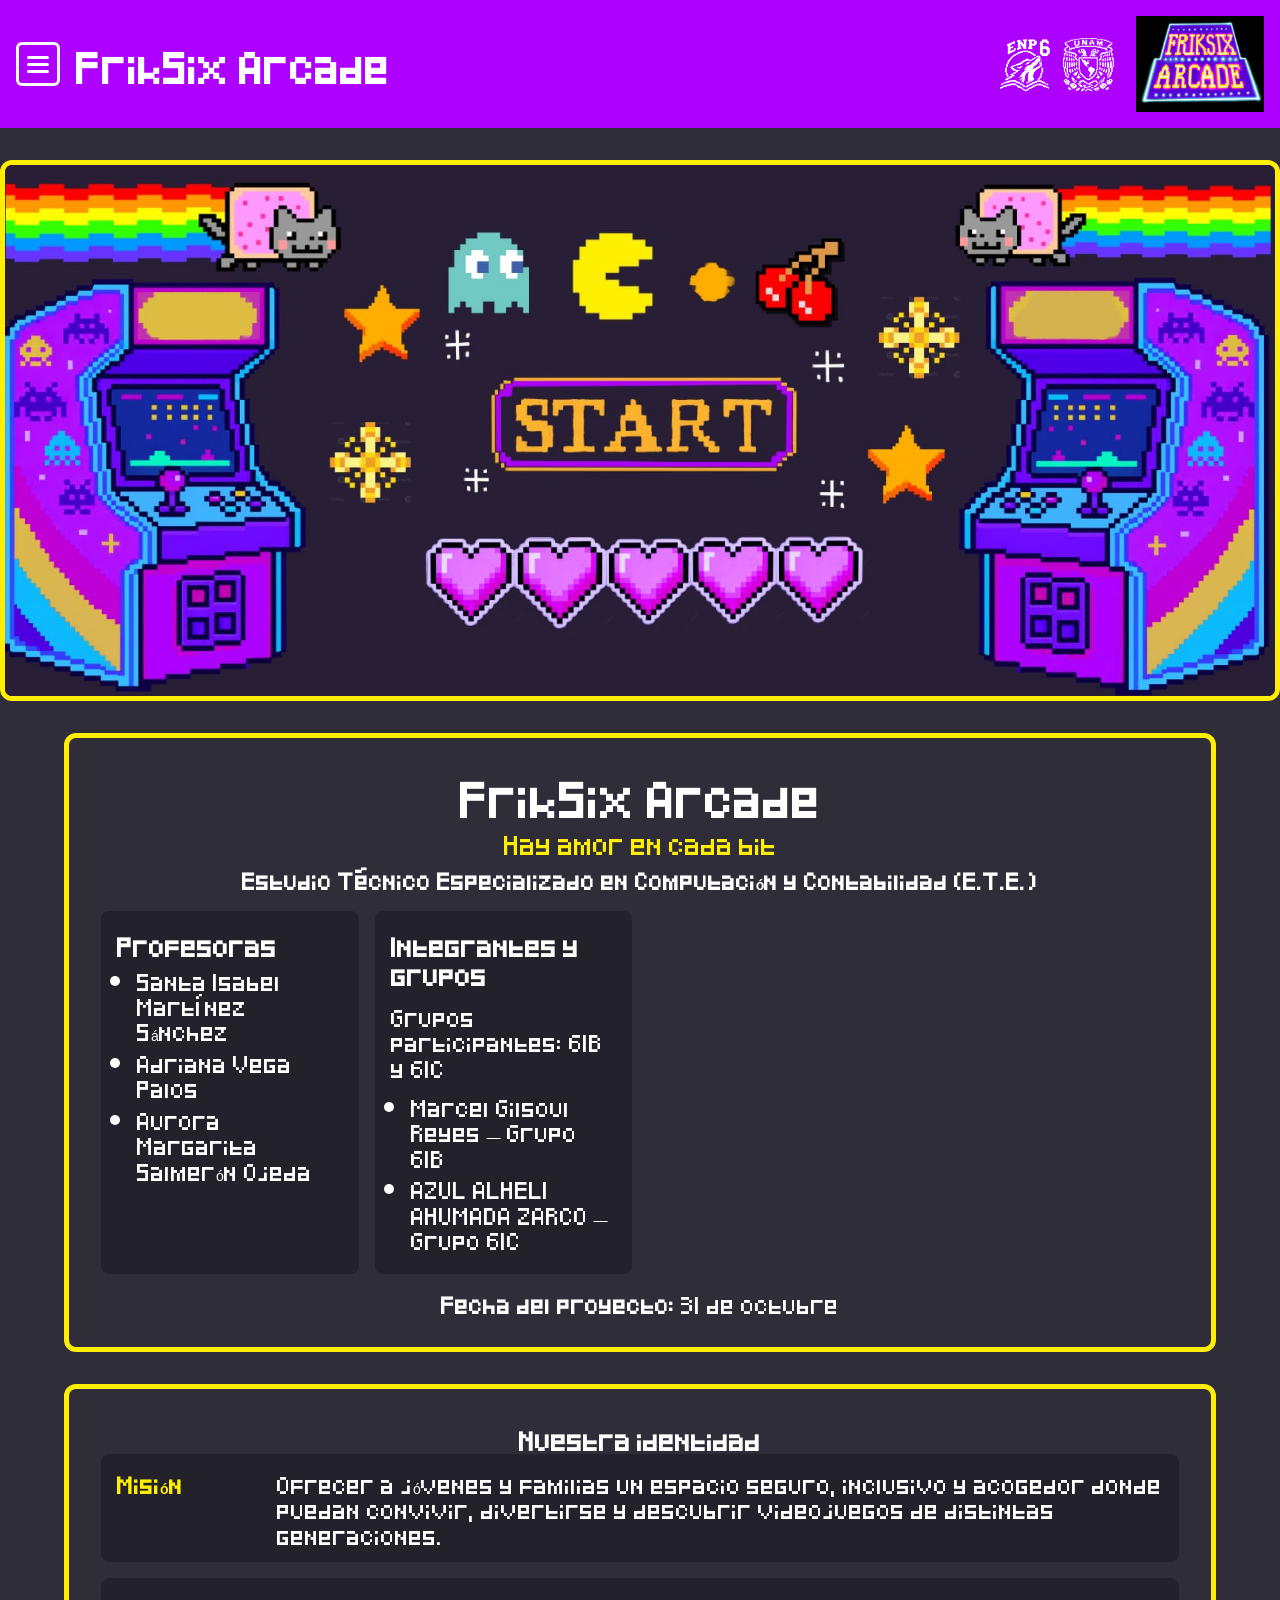
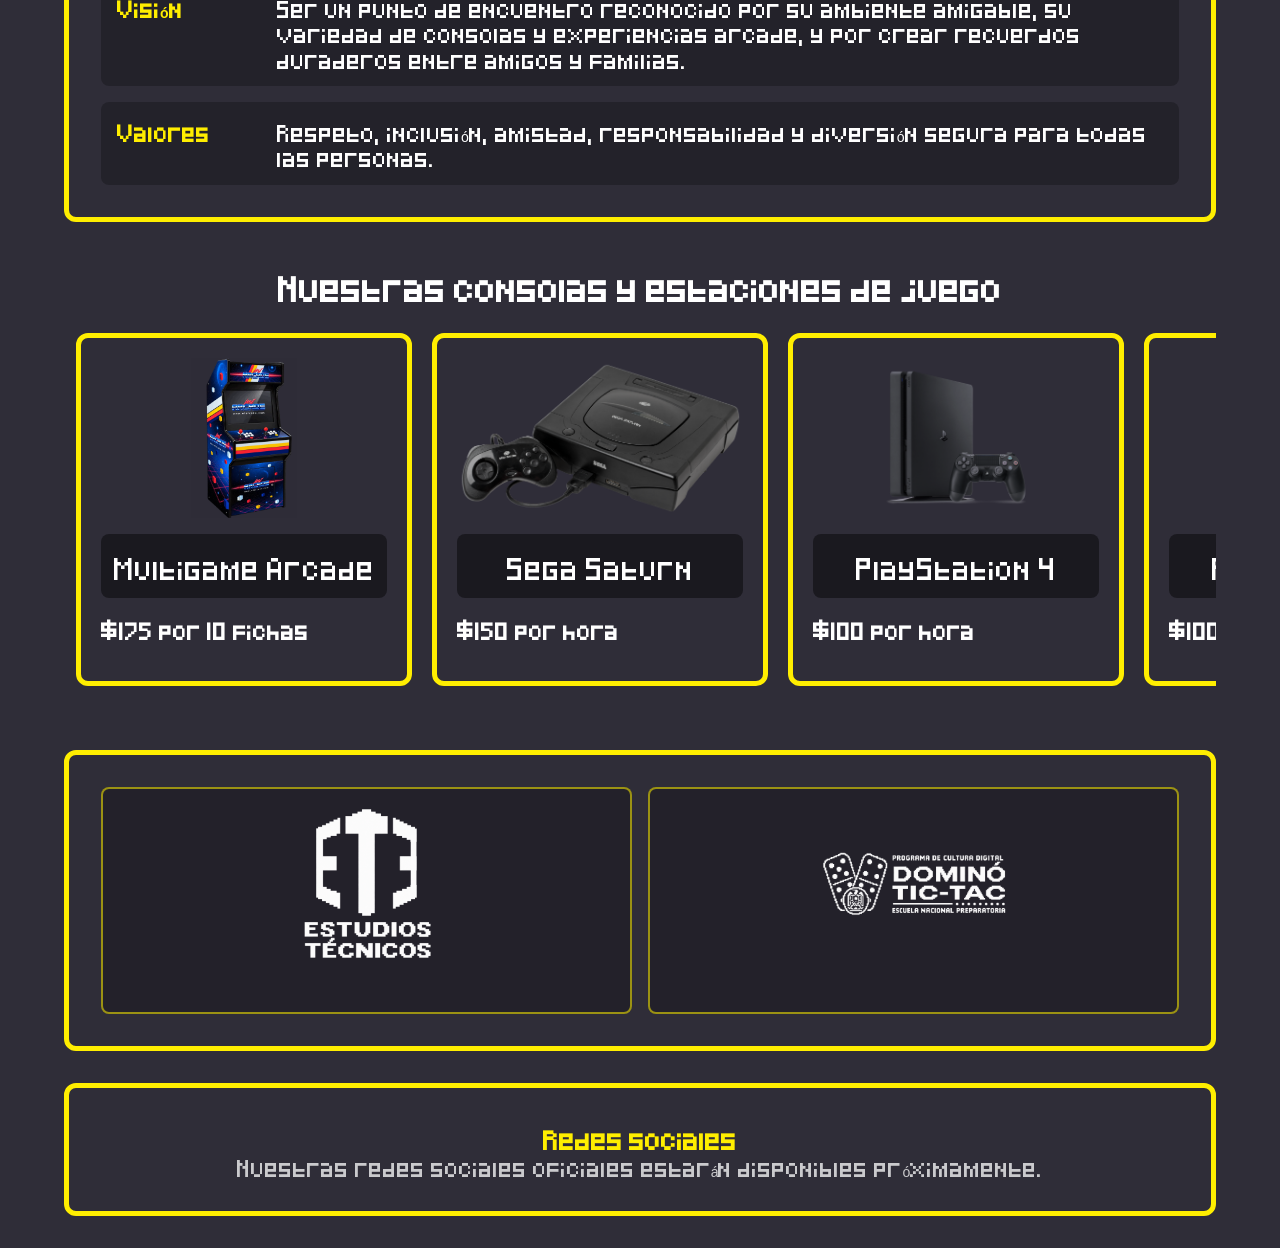
<file: index.html>
<!DOCTYPE html>
<html lang="es">

<head>
  <!-- Configuración del documento y hoja de estilos compartida. -->
  <meta charset="UTF-8">
  <meta name="viewport" content="width=device-width, initial-scale=1.0">
  <title>FrikSix Arcade | Proyecto escolar</title>
  <link rel="stylesheet" href="style.css">
</head>

<body>
  <!-- Barra de navegación y logotipos del proyecto. -->
  <header class="bar">
    <!-- El botón controla el menú desplegable y anuncia su estado. -->
    <button class="menu-toggle" type="button" aria-label="Abrir menú" aria-expanded="false" aria-controls="main-menu">
      <span class="menu-icon" aria-hidden="true"></span>
    </button>
    <a class="brand" href="index.html">FrikSix Arcade</a>
    <!-- Enlaces principales; Menu.js controla cuándo se muestran. -->
    <nav class="menu-panel" id="main-menu" aria-label="Menú principal" hidden>
      <a href="index.html">Inicio</a>
      <a href="catalogo.html">Catálogo</a>
      <a href="logIn.html">Iniciar sesión</a>
      <a href="Contabilidad.html">Contabilidad</a>
    </nav>
    <!-- Logotipos institucional y del arcade. -->
    <div class="image-frame">
      <img src="assets/logos/ENP_UNAM.png" alt="Escudos de la UNAM y la ENP">
    </div>
    <div class="image-frame">
      <img src="assets/logos/Friksix Arcade.jpeg" alt="Logotipo de FrikSix Arcade">
    </div>
  </header>
  <main>
    <!-- Banner principal e información del proyecto escolar. -->
    <div class="baner">
      <img src="assets/logos/Baner.jpeg" alt="Banner de FrikSix Arcade">
    </div>
    <section class="contenedor ficha-proyecto" aria-labelledby="nombre-proyecto">
      <h1 id="nombre-proyecto">FrikSix Arcade</h1>
      <p class="eslogan">Hay amor en cada bit</p>
      <p class="especialidad">Estudio Técnico Especializado en Computación y Contabilidad (E.T.E.)</p>

      <div class="datos-proyecto">
        <section aria-labelledby="teachers-title">
          <h2 id="teachers-title">Profesoras</h2>
          <ul>
            <li>Santa Isabel Martínez Sánchez</li>
            <li>Adriana Vega Palos</li>
            <li>Aurora Margarita Salmerón Ojeda</li>
          </ul>
        </section>
        <section aria-labelledby="team-title">
          <h2 id="team-title">Integrantes y grupos</h2>
          <p>Grupos participantes: 61B y 61C</p>
          <ul>
            <li>Marcel Gilsoul Reyes — Grupo 61B</li>
            <li>AZUL ALHELI AHUMADA ZARCO — Grupo 61C</li>
          </ul>
        </section>
        <p class="fecha-proyecto"><strong>Fecha del proyecto:</strong> 31 de octubre</p>
      </div>
    </section>



    <!-- Misión, visión y valores desarrollados para el negocio. -->
    <section class="contenedor identidad-empresarial" aria-labelledby="identity-title">
      <h2 id="identity-title">Nuestra identidad</h2>
      <dl>
        <div>
          <dt>Misión</dt>
          <dd>Ofrecer a jóvenes y familias un espacio seguro, inclusivo y acogedor donde puedan convivir, divertirse y
            descubrir videojuegos de distintas generaciones.</dd>
        </div>
        <div>
          <dt>Visión</dt>
          <dd>Ser un punto de encuentro reconocido por su ambiente amigable, su variedad de consolas y experiencias
            arcade, y por crear recuerdos duraderos entre amigos y familias.</dd>
        </div>
        <div>
          <dt>Valores</dt>
          <dd>Respeto, inclusión, amistad, responsabilidad y diversión segura para todas las personas.</dd>
        </div>
      </dl>
    </section>

    <!-- Carrusel horizontal de consolas y estaciones de juego disponibles. -->
    <h2 class="console-title">Nuestras consolas y estaciones de juego</h2>
    <section class="carrusel" aria-label="Consolas y estaciones de juego" tabindex="0">
      <!-- Cada tarjeta muestra una consola, su nombre y su precio. -->
      <a class="console-link" href="catalogo.html#multigame-title" aria-label="Ver juegos de Multigame Arcade">
        <figure class="console-card">
          <img src="assets/consolas/MaquinitaMultijuegos.jpg" alt="Máquina arcade multijuegos">
          <figcaption>Multigame Arcade</figcaption>
          <h4>$175 por 10 fichas</h4>
        </figure>
      </a>
      <a class="console-link" href="catalogo.html#sega-title" aria-label="Ver juegos de Sega">
        <figure class="console-card">
          <img src="assets/consolas/Sega.png" alt="Consola Sega">
          <figcaption>Sega Saturn</figcaption>
          <h4>$150 por hora</h4>
        </figure>
      </a>
      <a class="console-link" href="catalogo.html#ps4-title" aria-label="Ver juegos de PlayStation 4">
        <figure class="console-card">
          <img src="assets/consolas/PlayStation4.jpg" alt="Consola PlayStation 4">
          <figcaption>PlayStation 4</figcaption>
          <h4>$100 por hora</h4>
        </figure>
      </a>
      <a class="console-link" href="catalogo.html#ps3-title" aria-label="Ver juegos de PlayStation 3">
        <figure class="console-card">
          <img src="assets/consolas/PlayStation_3.webp" alt="Consola PlayStation 3">
          <figcaption>PlayStation 3</figcaption>
          <h4>$100 por hora</h4>
        </figure>
      </a>
      <a class="console-link" href="catalogo.html#switch2-title" aria-label="Ver juegos de Nintendo Switch 2">
        <figure class="console-card">
          <img src="assets/consolas/NintendoSwitch2.jpg" alt="Consola Nintendo Switch 2">
          <figcaption>Nintendo Switch 2</figcaption>
          <h4>$100 por hora</h4>
        </figure>

      </a>
      <a class="console-link" href="catalogo.html#nes-title" aria-label="Ver juegos de Nintendo Entertainment System">
        <figure class="console-card">
          <img src="assets/consolas/NintentoNES.png" alt="Consola Nintendo Entertainment System">

          <figcaption>Nintendo NES</figcaption>
          <h4>$150 por hora</h4>
        </figure>

      </a>
      <a class="console-link" href="catalogo.html#snes-title" aria-label="Ver juegos de Super Nintendo">
        <figure class="console-card">
          <img src="assets/consolas/SuperNES.png" alt="Consola Super Nintendo Entertainment System">
          <figcaption>Super Nintendo NES</figcaption>
          <h4>$150 por hora</h4>
        </figure>
      </a>
      <a class="console-link" href="catalogo.html#xbox360-title" aria-label="Ver juegos de Xbox 360">
        <figure class="console-card">
          <img src="assets/consolas/Xbox360.jpg" alt="Consola Xbox 360">
          <figcaption>Xbox 360</figcaption>
          <h4>$100 por hora</h4>
        </figure>
      </a>
      <a class="console-link" href="catalogo.html#wiiu-title" aria-label="Ver juegos de Wii U">
        <figure class="console-card">
          <img src="assets/consolas/WiiU.jpg" alt="Consola Wii U">
          <figcaption>Wii U</figcaption>
          <h4>$150 por hora</h4>
        </figure>
      </a>
    </section>
    <!-- Logotipos disponibles y espacios para los emblemas que faltan. -->
    <section class="contenedor identidad-institucional" aria-labelledby="logos-title">
      <div class="escudos-grid">
        <div class="escudo-pendiente" role="img" aria-label="Pendiente: escudo del Estudio Técnico">
          <img src="assets/logos/ETElogo.png"
            alt="Escudo del Estudio Técnico Especializado en Computación y Contabilidad"><br>
        </div>
        <div class="escudo-pendiente" role="img" aria-label="Pendiente: escudo de Domino TIC TAC">
          <img src="assets/logos/TicTac.png" alt="Escudo de Domino TIC TAC"><br>
        </div>
      </div>
    </section>
  </main>
  <footer class="contenedor redes-sociales" aria-labelledby="redes-title">
    <h2 id="redes-title">Redes sociales</h2>
    <p>Nuestras redes sociales oficiales estarán disponibles próximamente.</p>
  </footer>
  <!-- Scripts del menú de navegación y los sonidos de botones. -->
  <script src="scripts/Menu.js" defer></script>
</body>

</html>
</file>
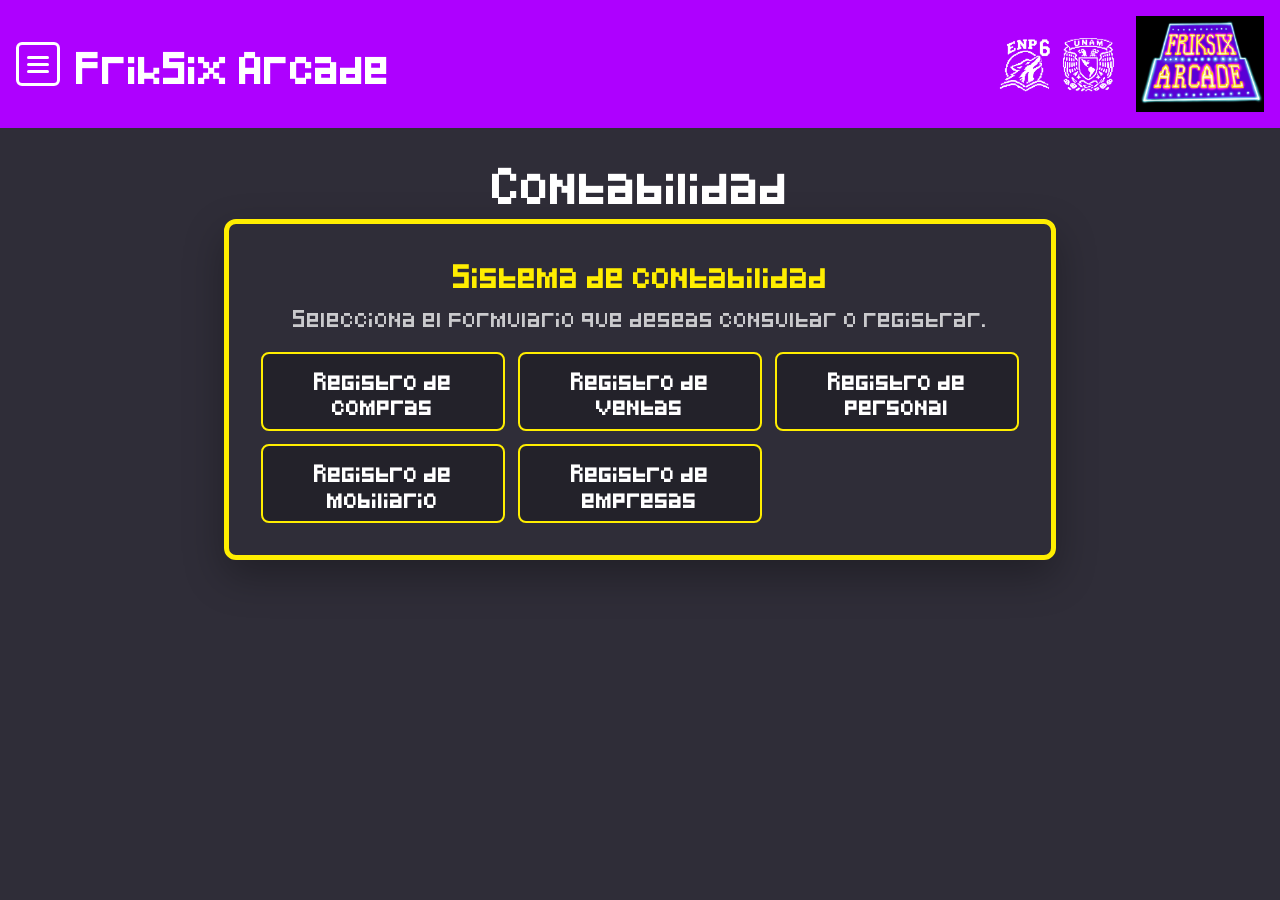
<file: Contabilidad.html>
<!DOCTYPE html>
<html lang="es">

<head>
  <!-- Configuración del documento y hoja de estilos compartida. -->
  <meta charset="UTF-8">
  <meta name="viewport" content="width=device-width, initial-scale=1.0">
  <title>FrikSix Arcade | Proyecto escolar</title>
  <link rel="stylesheet" href="style.css">
  <link rel="stylesheet" href="css/contabilidad.css">
</head>

<body>
  <!-- Barra de navegación y logotipos del proyecto. -->
  <header class="bar">
    <!-- El botón controla el menú desplegable y anuncia su estado. -->
    <button class="menu-toggle" type="button" aria-label="Abrir menú" aria-expanded="false" aria-controls="main-menu">
      <span class="menu-icon" aria-hidden="true"></span>
    </button>
    <a class="brand" href="index.html">FrikSix Arcade</a>
    <!-- Enlaces principales; Menu.js controla cuándo se muestran. -->
    <nav class="menu-panel" id="main-menu" aria-label="Menú principal" hidden>
      <a href="index.html">Inicio</a>
      <a href="catalogo.html">Catálogo</a>
      <a href="logIn.html">Iniciar sesión</a>
      <a href="Contabilidad.html">Contabilidad</a>
    </nav>
    <!-- Logotipos institucional y del arcade. -->
    <div class="image-frame">
      <img src="assets/logos/ENP_UNAM.png" alt="Escudos de la UNAM y la ENP">
    </div>
    <div class="image-frame">
      <img src="assets/logos/Friksix Arcade.jpeg" alt="Logotipo de FrikSix Arcade">
    </div>
  </header>
  <main class="accounting-page">
    <h1>Contabilidad</h1>
    <section class="contenedor accounting-card" aria-labelledby="accounting-title">
      <h2 id="accounting-title">Sistema de contabilidad</h2>
      <p>Selecciona el formulario que deseas consultar o registrar.</p>
      <nav class="accounting-actions" aria-label="Formularios de contabilidad">
        <a class="accounting-action" href="FormularioCompras.html">Registro de compras</a>
        <a class="accounting-action" href="FormularioVentas.html">Registro de ventas</a>
        <a class="accounting-action" href="FormularioPersonal.html">Registro de personal</a>
        <a class="accounting-action" href="FormularioMobiliario.html">Registro de mobiliario</a>
        <a class="accounting-action" href="FormularioEmpresas.html">Registro de empresas</a>
      </nav>
    </section>
  </main>

  <script src="scripts/Menu.js" defer></script>
</body>

</html>
</file>
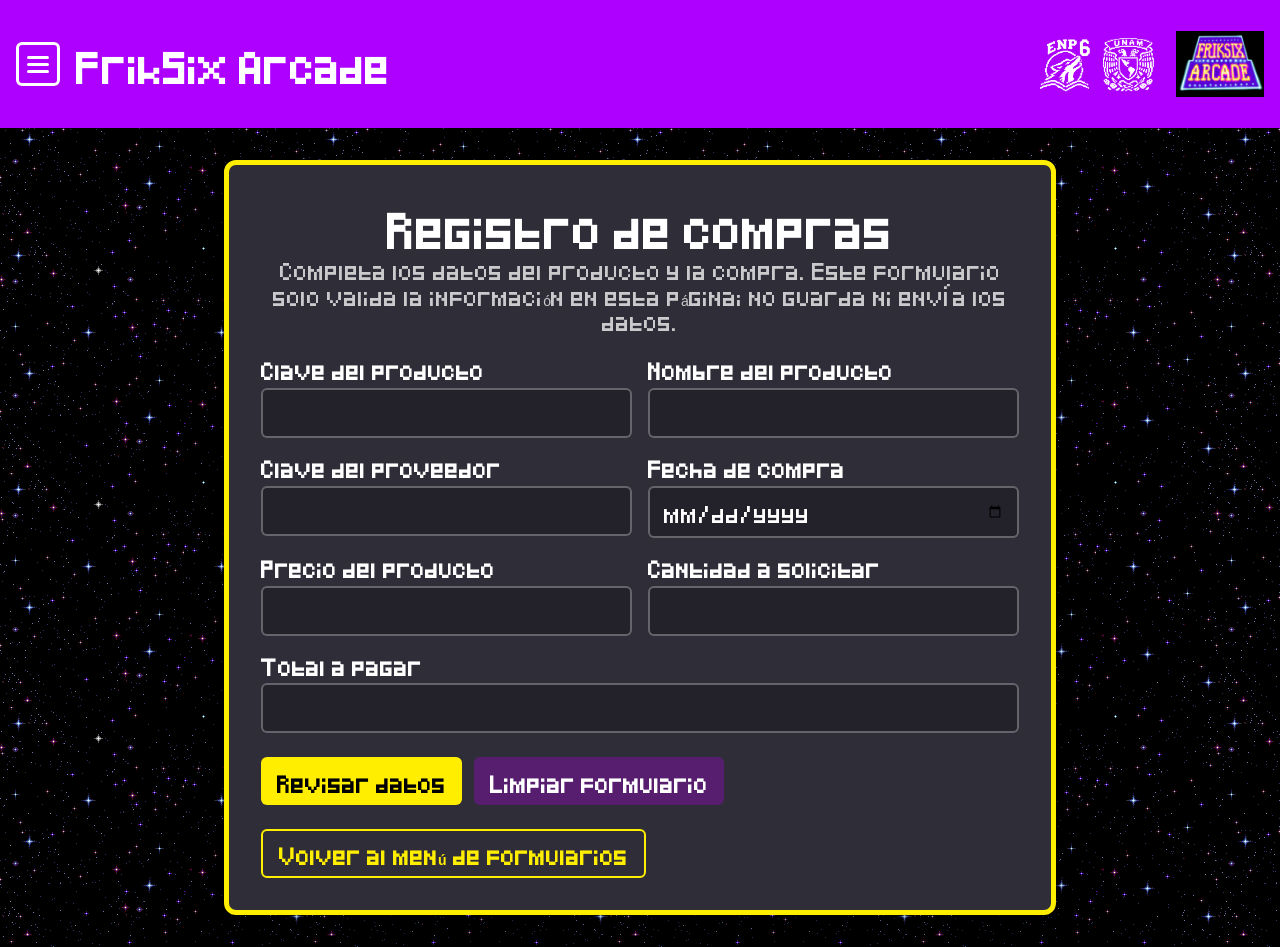
<file: FormularioCompras.html>
<!DOCTYPE html>
<html lang="es">

<head>
  <meta charset="UTF-8">
  <meta name="viewport" content="width=device-width, initial-scale=1.0">
  <title>FrikSix Arcade - Registro de compras</title>
  <link rel="stylesheet" href="style.css">
  <link rel="stylesheet" href="css/proveedores.css">
</head>

<body class="login-page">
  <header class="bar">
    <button class="menu-toggle" type="button" aria-label="Abrir menú" aria-expanded="false" aria-controls="main-menu">
      <span class="menu-icon" aria-hidden="true"></span>
    </button>
    <a class="brand" href="index.html">FrikSix Arcade</a>
    <nav class="menu-panel" id="main-menu" aria-label="Menú principal" hidden>
      <a href="index.html">Inicio</a>
      <a href="catalogo.html">Catálogo</a>
      <a href="logIn.html">Iniciar sesión</a>
      <a href="Contabilidad.html">Contabilidad</a>
    </nav>
    <div class="image-frame">
      <img src="assets/logos/ENP_UNAM.png" alt="Escudos de la UNAM y la ENP">
    </div>
    <div class="image-frame image-frame--local">
      <img src="assets/logos/Friksix Arcade.jpeg" alt="Logotipo de FrikSix Arcade">
    </div>
  </header>

  <main class="contenedor proveedores-card">
    <h1>Registro de compras</h1>
    <p class="proveedores-intro">Completa los datos del producto y la compra. Este formulario solo valida la información en esta página; no guarda ni envía los datos.</p>

    <form class="proveedores-form" id="compras-form">
      <div class="proveedores-fields">
        <div class="proveedores-field">
          <label for="clave-producto">Clave del producto</label>
          <input id="clave-producto" name="clave-producto" type="text" maxlength="30" autocomplete="off" required>
        </div>

        <div class="proveedores-field">
          <label for="nombre-producto">Nombre del producto</label>
          <input id="nombre-producto" name="nombre-producto" type="text" maxlength="150" autocomplete="off" required>
        </div>

        <div class="proveedores-field">
          <label for="clave-proveedor">Clave del proveedor</label>
          <input id="clave-proveedor" name="clave-proveedor" type="text" maxlength="30" autocomplete="off" required>
        </div>

        <div class="proveedores-field">
          <label for="fecha-compra">Fecha de compra</label>
          <input id="fecha-compra" name="fecha-compra" type="date" required>
        </div>

        <div class="proveedores-field">
          <label for="precio-producto">Precio del producto</label>
          <input id="precio-producto" name="precio-producto" type="number" min="0" step="0.01" inputmode="decimal" required>
        </div>

        <div class="proveedores-field">
          <label for="cantidad-solicitar">Cantidad a solicitar</label>
          <input id="cantidad-solicitar" name="cantidad-solicitar" type="number" min="1" step="1" required>
        </div>

        <div class="proveedores-field proveedores-field--wide">
          <label for="total-pagar">Total a pagar</label>
          <input id="total-pagar" name="total-pagar" type="number" min="0" step="0.01" inputmode="decimal" required>
        </div>
      </div>

      <p class="proveedores-message" id="compras-message" role="status" hidden></p>

      <div class="proveedores-actions">
        <button class="proveedores-submit" type="submit">Revisar datos</button>
        <button class="proveedores-reset" type="reset">Limpiar formulario</button>
      </div>
    </form>
    <a class="proveedores-back" href="Contabilidad.html">Volver al menú de formularios</a>
  </main>

  <script src="scripts/Menu.js" defer></script>
  <script src="scripts/Compras.js" defer></script>
</body>

</html>
</file>
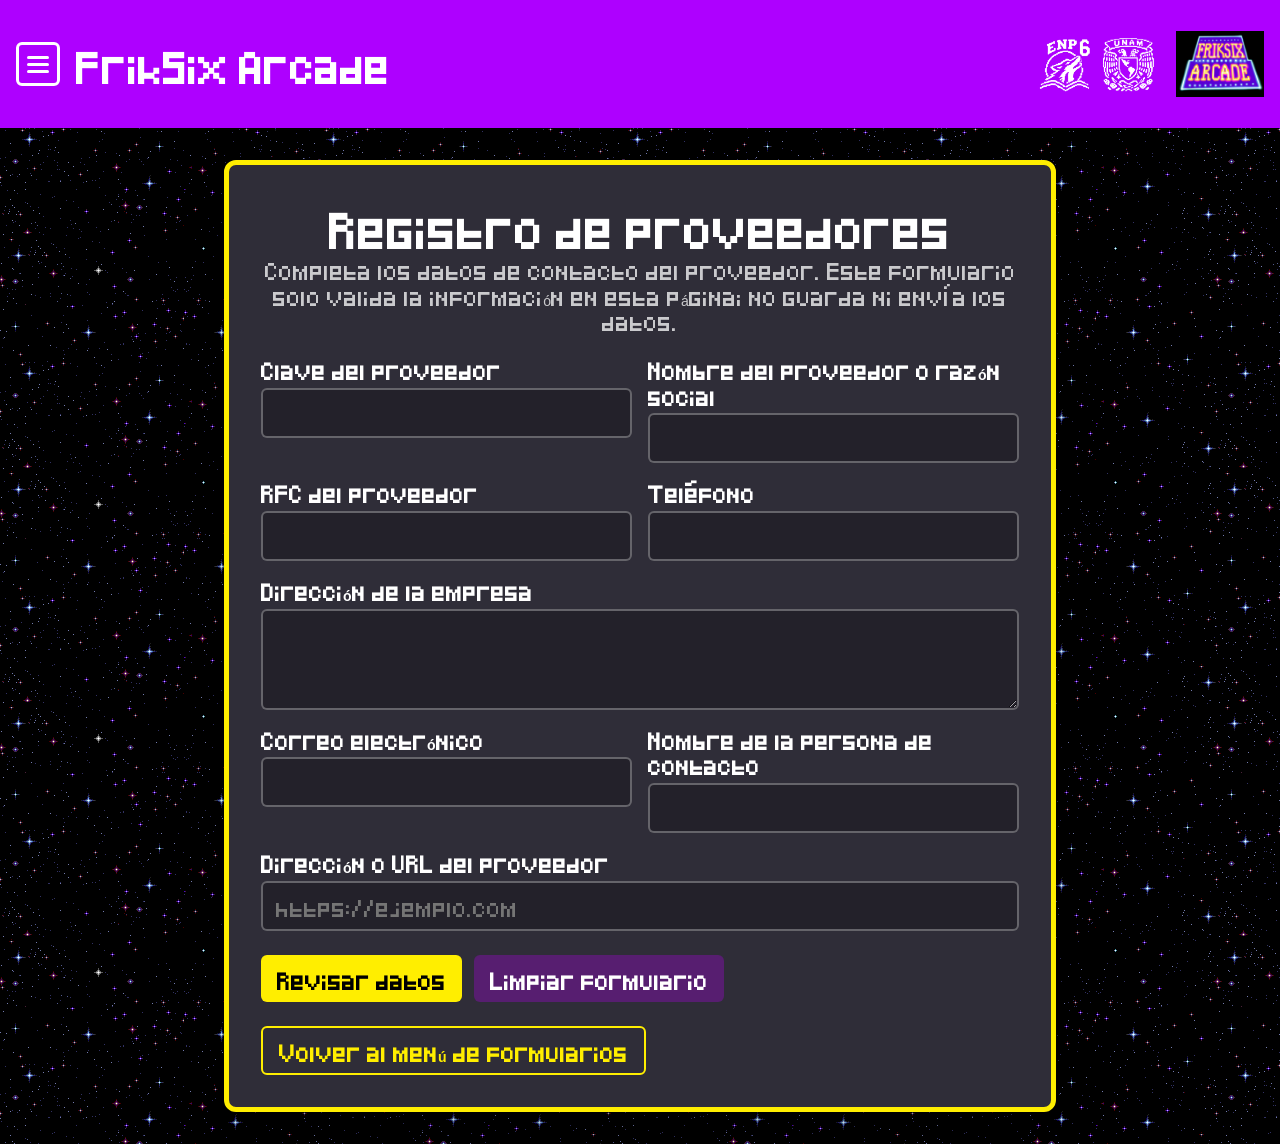
<file: FormularioEmpresas.html>
<!DOCTYPE html>
<html lang="es">

<head>
  <meta charset="UTF-8">
  <meta name="viewport" content="width=device-width, initial-scale=1.0">
  <title>FrikSix Arcade - Proveedores</title>
  <link rel="stylesheet" href="style.css">
  <link rel="stylesheet" href="css/proveedores.css">
</head>

<body class="login-page">
  <header class="bar">
    <button class="menu-toggle" type="button" aria-label="Abrir menú" aria-expanded="false" aria-controls="main-menu">
      <span class="menu-icon" aria-hidden="true"></span>
    </button>
    <a class="brand" href="index.html">FrikSix Arcade</a>
    <nav class="menu-panel" id="main-menu" aria-label="Menú principal" hidden>
      <a href="index.html">Inicio</a>
      <a href="catalogo.html">Catálogo</a>
      <a href="logIn.html">Iniciar sesión</a>
      <a href="Contabilidad.html">Contabilidad</a>
    </nav>
    <div class="image-frame">
      <img src="assets/logos/ENP_UNAM.png" alt="Escudos de la UNAM y la ENP">
    </div>
    <div class="image-frame image-frame--local">
      <img src="assets/logos/Friksix Arcade.jpeg" alt="Logotipo de FrikSix Arcade">
    </div>
  </header>

  <main class="contenedor proveedores-card">
    <h1>Registro de proveedores</h1>
    <p class="proveedores-intro">Completa los datos de contacto del proveedor. Este formulario solo valida la información en esta página; no guarda ni envía los datos.</p>

    <form class="proveedores-form" id="proveedores-form">
      <div class="proveedores-fields">
        <div class="proveedores-field">
          <label for="clave">Clave del proveedor</label>
          <input id="clave" type="text" maxlength="30" autocomplete="off" required>
        </div>

        <div class="proveedores-field">
          <label for="nombre">Nombre del proveedor o razón social</label>
          <input id="nombre" type="text" maxlength="150" autocomplete="organization" required>
        </div>

        <div class="proveedores-field">
          <label for="rfc">RFC del proveedor</label>
          <input id="rfc" type="text" maxlength="13" pattern="[A-Za-zÑñ&]{3,4}[0-9]{6}[A-Za-z0-9]{3}" title="Escribe un RFC válido de 12 o 13 caracteres." autocomplete="off" required>
        </div>

        <div class="proveedores-field">
          <label for="telefono">Teléfono</label>
          <input id="telefono" type="tel" inputmode="tel" maxlength="25" title="Usa solo números y separadores; debe contener de 10 a 15 dígitos." autocomplete="tel" required>
        </div>

        <div class="proveedores-field proveedores-field--wide">
          <label for="direccion">Dirección de la empresa</label>
          <textarea id="direccion" rows="3" maxlength="255" autocomplete="street-address" required></textarea>
        </div>

        <div class="proveedores-field">
          <label for="correo">Correo electrónico</label>
          <input id="correo" type="email" maxlength="254" autocomplete="email" required>
        </div>

        <div class="proveedores-field">
          <label for="contacto">Nombre de la persona de contacto</label>
          <input id="contacto" type="text" maxlength="150" autocomplete="name" required>
        </div>

        <div class="proveedores-field proveedores-field--wide">
          <label for="url">Dirección o URL del proveedor</label>
          <input id="url" type="url" maxlength="2048" placeholder="https://ejemplo.com" autocomplete="url" required>
        </div>
      </div>

      <p class="proveedores-message" id="proveedores-message" role="status" hidden></p>

      <div class="proveedores-actions">
        <button class="proveedores-submit" type="submit">Revisar datos</button>
        <button class="proveedores-reset" type="reset">Limpiar formulario</button>
      </div>
    </form>
    <a class="proveedores-back" href="Contabilidad.html">Volver al menú de formularios</a>
  </main>

  <script src="scripts/Menu.js" defer></script>
  <script src="scripts/Proveedores.js" defer></script>
</body>

</html>
</file>
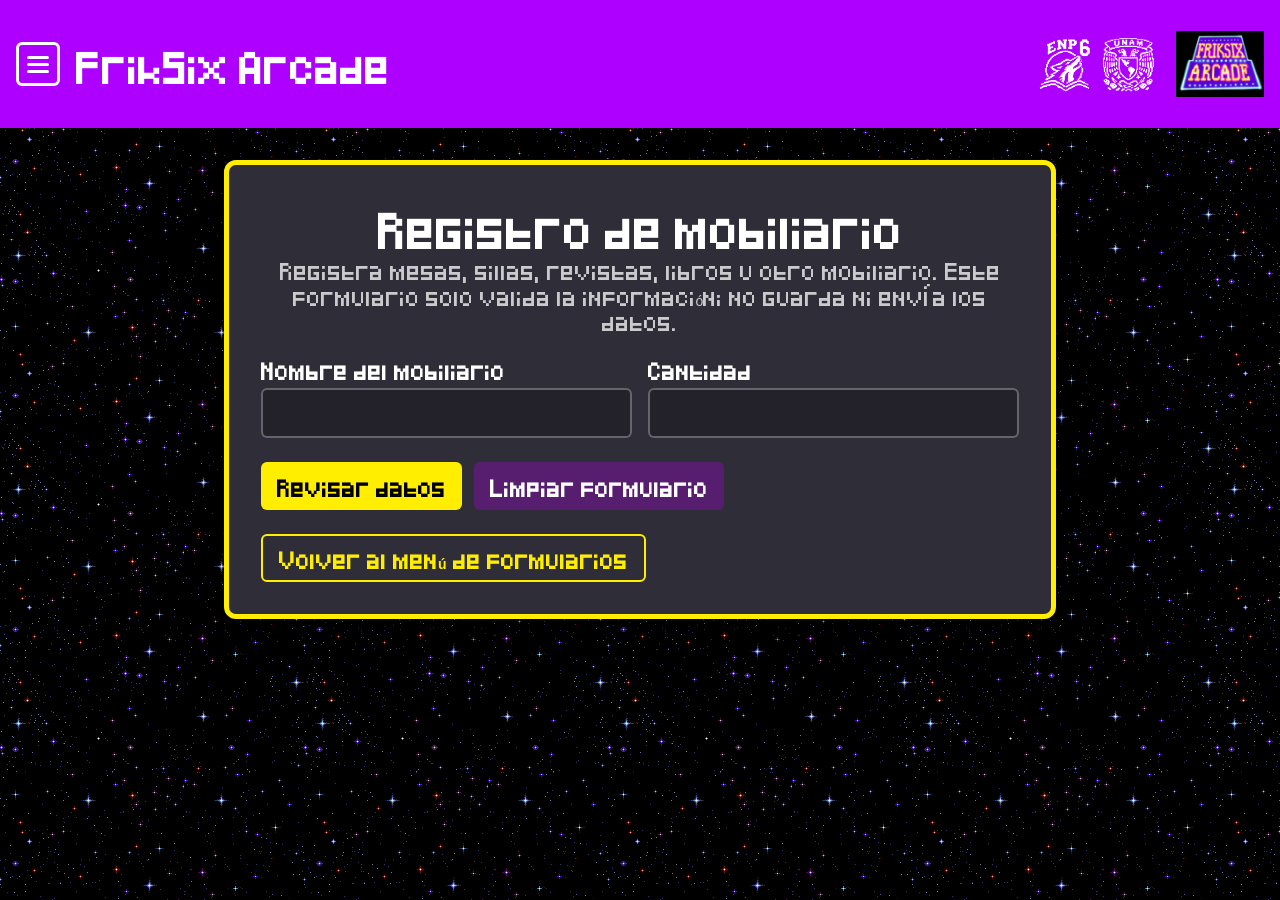
<file: FormularioMobiliario.html>
<!DOCTYPE html>
<html lang="es">

<head>
  <meta charset="UTF-8">
  <meta name="viewport" content="width=device-width, initial-scale=1.0">
  <title>FrikSix Arcade - Registro de mobiliario</title>
  <link rel="stylesheet" href="style.css">
  <link rel="stylesheet" href="css/proveedores.css">
</head>

<body class="login-page">
  <header class="bar">
    <button class="menu-toggle" type="button" aria-label="Abrir menú" aria-expanded="false" aria-controls="main-menu">
      <span class="menu-icon" aria-hidden="true"></span>
    </button>
    <a class="brand" href="index.html">FrikSix Arcade</a>
    <nav class="menu-panel" id="main-menu" aria-label="Menú principal" hidden>
      <a href="index.html">Inicio</a>
      <a href="catalogo.html">Catálogo</a>
      <a href="logIn.html">Iniciar sesión</a>
      <a href="Contabilidad.html">Contabilidad</a>
    </nav>
    <div class="image-frame">
      <img src="assets/logos/ENP_UNAM.png" alt="Escudos de la UNAM y la ENP">
    </div>
    <div class="image-frame image-frame--local">
      <img src="assets/logos/Friksix Arcade.jpeg" alt="Logotipo de FrikSix Arcade">
    </div>
  </header>

  <main class="contenedor proveedores-card">
    <h1>Registro de mobiliario</h1>
    <p class="proveedores-intro">Registra mesas, sillas, revistas, libros u otro mobiliario. Este formulario solo valida la información; no guarda ni envía los datos.</p>

    <form class="proveedores-form" id="mobiliario-form">
      <div class="proveedores-fields">
        <div class="proveedores-field">
          <label for="nombre-mobiliario">Nombre del mobiliario</label>
          <input id="nombre-mobiliario" name="nombre-mobiliario" type="text" maxlength="150" required>
        </div>

        <div class="proveedores-field">
          <label for="cantidad-mobiliario">Cantidad</label>
          <input id="cantidad-mobiliario" name="cantidad-mobiliario" type="number" min="1" step="1" required>
        </div>
      </div>

      <p class="proveedores-message" id="mobiliario-message" role="status" hidden></p>

      <div class="proveedores-actions">
        <button class="proveedores-submit" type="submit">Revisar datos</button>
        <button class="proveedores-reset" type="reset">Limpiar formulario</button>
      </div>
    </form>
    <a class="proveedores-back" href="Contabilidad.html">Volver al menú de formularios</a>
  </main>

  <script src="scripts/Menu.js" defer></script>
  <script src="scripts/Mobiliario.js" defer></script>
</body>

</html>
</file>
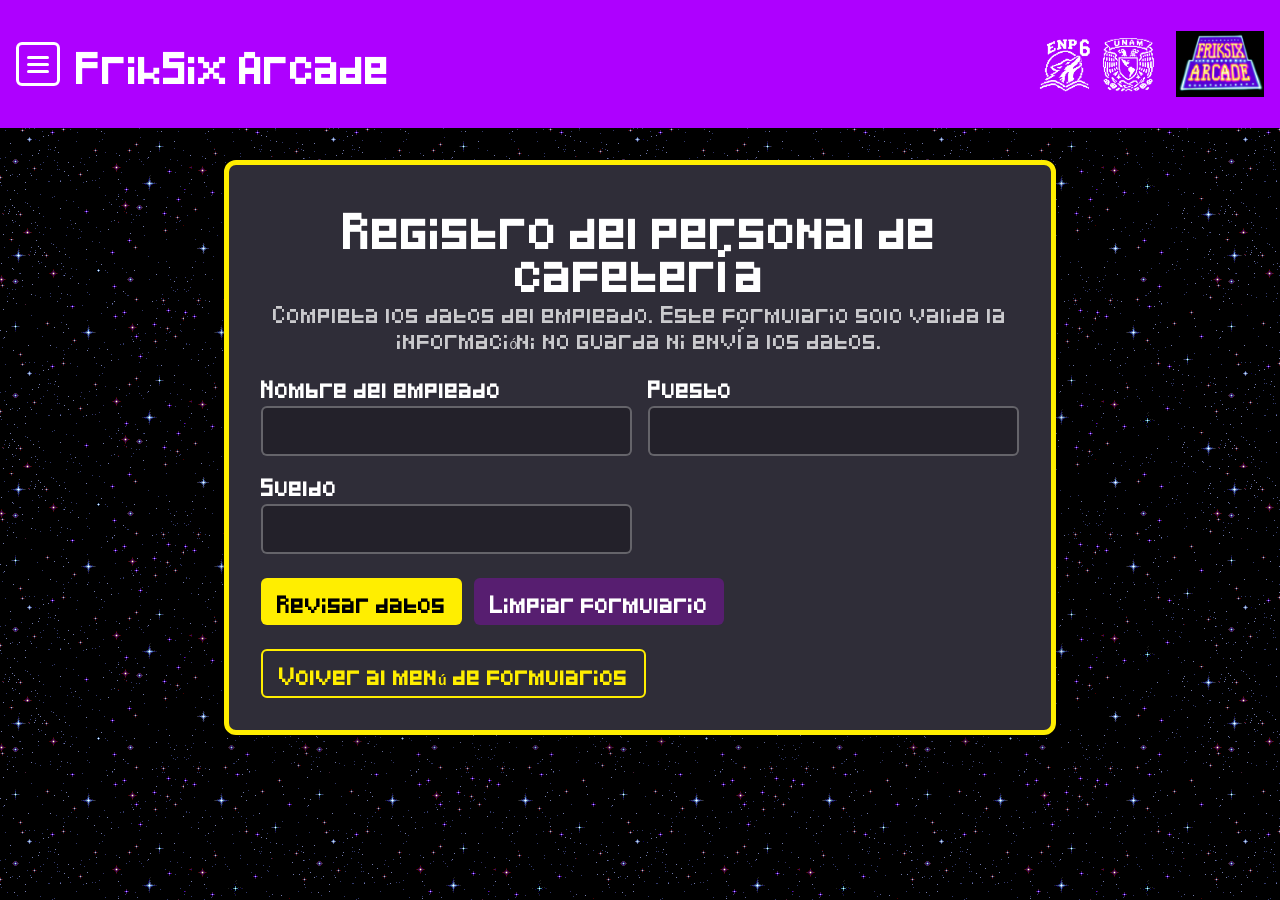
<file: FormularioPersonal.html>
<!DOCTYPE html>
<html lang="es">

<head>
  <meta charset="UTF-8">
  <meta name="viewport" content="width=device-width, initial-scale=1.0">
  <title>FrikSix Arcade - Personal de cafetería</title>
  <link rel="stylesheet" href="style.css">
  <link rel="stylesheet" href="css/proveedores.css">
</head>

<body class="login-page">
  <header class="bar">
    <button class="menu-toggle" type="button" aria-label="Abrir menú" aria-expanded="false" aria-controls="main-menu">
      <span class="menu-icon" aria-hidden="true"></span>
    </button>
    <a class="brand" href="index.html">FrikSix Arcade</a>
    <nav class="menu-panel" id="main-menu" aria-label="Menú principal" hidden>
      <a href="index.html">Inicio</a>
      <a href="catalogo.html">Catálogo</a>
      <a href="logIn.html">Iniciar sesión</a>
      <a href="Contabilidad.html">Contabilidad</a>
    </nav>
    <div class="image-frame">
      <img src="assets/logos/ENP_UNAM.png" alt="Escudos de la UNAM y la ENP">
    </div>
    <div class="image-frame image-frame--local">
      <img src="assets/logos/Friksix Arcade.jpeg" alt="Logotipo de FrikSix Arcade">
    </div>
  </header>

  <main class="contenedor proveedores-card">
    <h1>Registro del personal de cafetería</h1>
    <p class="proveedores-intro">Completa los datos del empleado. Este formulario solo valida la información; no guarda ni envía los datos.</p>

    <form class="proveedores-form" id="personal-form">
      <div class="proveedores-fields">
        <div class="proveedores-field">
          <label for="nombre-empleado">Nombre del empleado</label>
          <input id="nombre-empleado" name="nombre-empleado" type="text" maxlength="150" autocomplete="name" required>
        </div>

        <div class="proveedores-field">
          <label for="puesto">Puesto</label>
          <input id="puesto" name="puesto" type="text" maxlength="100" required>
        </div>

        <div class="proveedores-field">
          <label for="sueldo">Sueldo</label>
          <input id="sueldo" name="sueldo" type="number" min="0" step="0.01" inputmode="decimal" required>
        </div>
      </div>

      <p class="proveedores-message" id="personal-message" role="status" hidden></p>

      <div class="proveedores-actions">
        <button class="proveedores-submit" type="submit">Revisar datos</button>
        <button class="proveedores-reset" type="reset">Limpiar formulario</button>
      </div>
    </form>
    <a class="proveedores-back" href="Contabilidad.html">Volver al menú de formularios</a>
  </main>

  <script src="scripts/Menu.js" defer></script>
  <script src="scripts/Personal.js" defer></script>
</body>

</html>
</file>
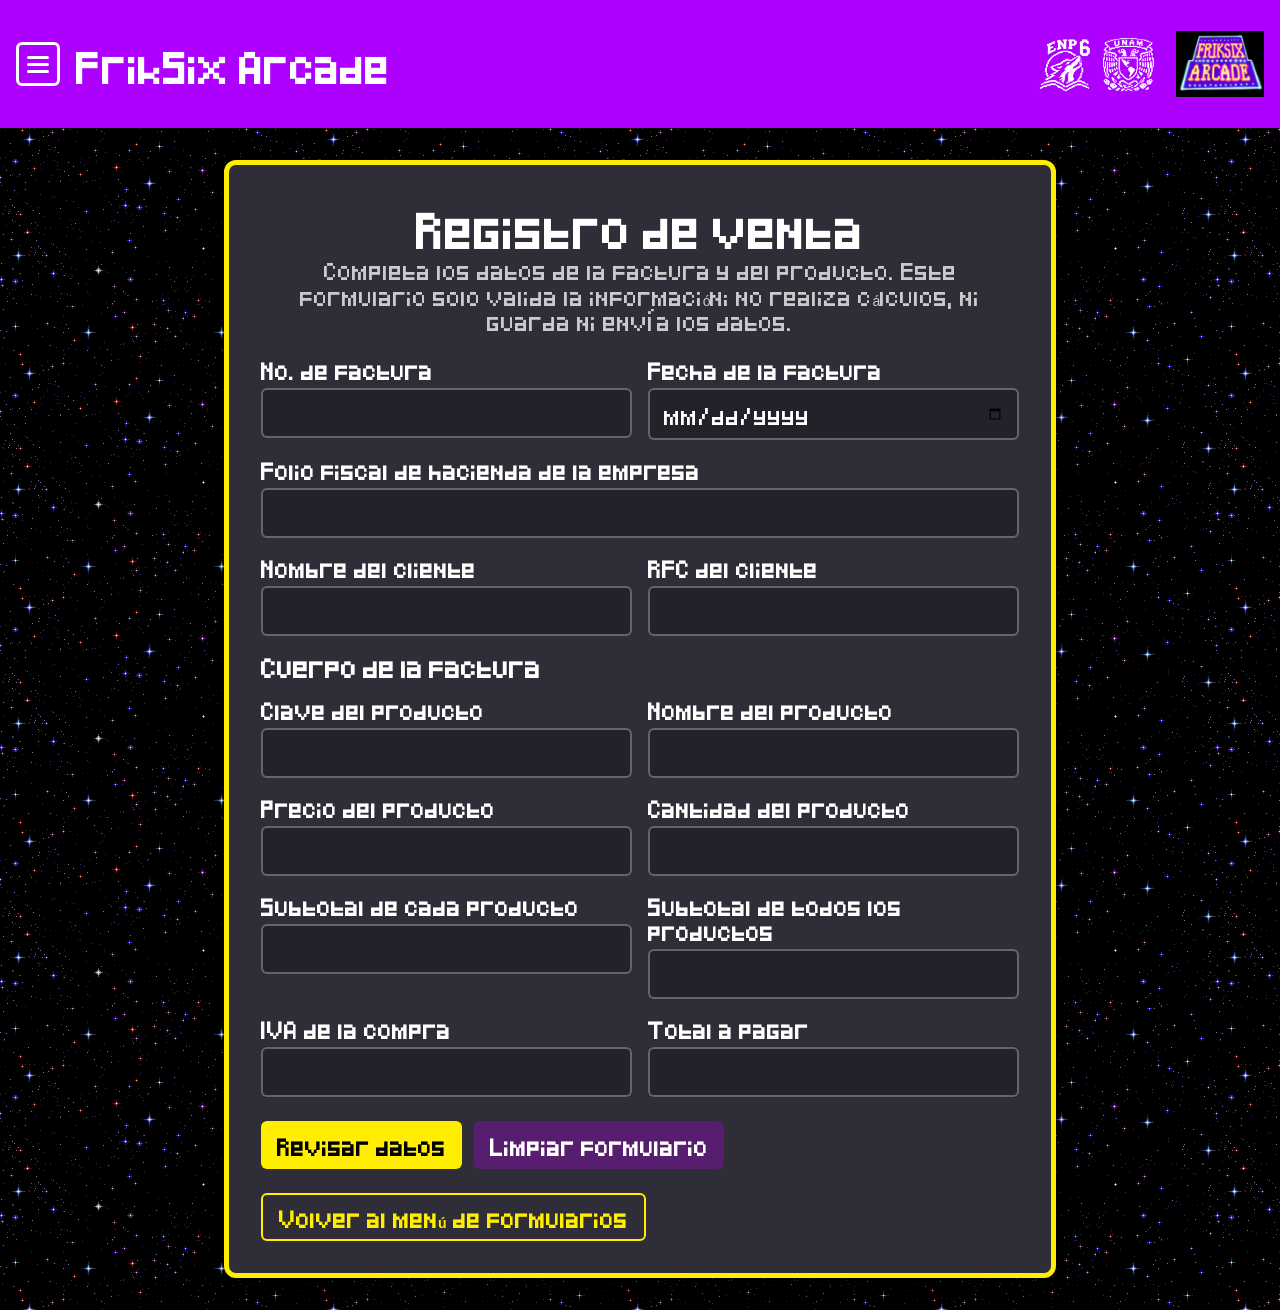
<file: FormularioVentas.html>
<!DOCTYPE html>
<html lang="es">

<head>
  <meta charset="UTF-8">
  <meta name="viewport" content="width=device-width, initial-scale=1.0">
  <title>FrikSix Arcade - Ventas</title>
  <link rel="stylesheet" href="style.css">
  <link rel="stylesheet" href="css/proveedores.css">
</head>

<body class="login-page">
  <header class="bar">
    <button class="menu-toggle" type="button" aria-label="Abrir menú" aria-expanded="false" aria-controls="main-menu">
      <span class="menu-icon" aria-hidden="true"></span>
    </button>
    <a class="brand" href="index.html">FrikSix Arcade</a>
    <nav class="menu-panel" id="main-menu" aria-label="Menú principal" hidden>
      <a href="index.html">Inicio</a>
      <a href="catalogo.html">Catálogo</a>
      <a href="logIn.html">Iniciar sesión</a>
      <a href="Contabilidad.html">Contabilidad</a>
    </nav>
    <div class="image-frame">
      <img src="assets/logos/ENP_UNAM.png" alt="Escudos de la UNAM y la ENP">
    </div>
    <div class="image-frame image-frame--local">
      <img src="assets/logos/Friksix Arcade.jpeg" alt="Logotipo de FrikSix Arcade">
    </div>
  </header>

  <main class="contenedor proveedores-card">
    <h1>Registro de venta</h1>
    <p class="proveedores-intro">Completa los datos de la factura y del producto. Este formulario solo valida la información; no realiza cálculos, ni guarda ni envía los datos.</p>

    <form class="proveedores-form" id="ventas-form">
      <div class="proveedores-fields">
        <div class="proveedores-field">
          <label for="numero-factura">No. de factura</label>
          <input id="numero-factura" name="numero-factura" type="text" maxlength="30" autocomplete="off" required>
        </div>

        <div class="proveedores-field">
          <label for="fecha-factura">Fecha de la factura</label>
          <input id="fecha-factura" name="fecha-factura" type="date" required>
        </div>

        <div class="proveedores-field proveedores-field--wide">
          <label for="folio-fiscal">Folio fiscal de hacienda de la empresa</label>
          <input id="folio-fiscal" name="folio-fiscal" type="text" maxlength="36" pattern="[A-Fa-f0-9]{8}-[A-Fa-f0-9]{4}-[A-Fa-f0-9]{4}-[A-Fa-f0-9]{4}-[A-Fa-f0-9]{12}" title="Escribe el folio fiscal en formato UUID." autocomplete="off" required>
        </div>

        <div class="proveedores-field">
          <label for="nombre-cliente">Nombre del cliente</label>
          <input id="nombre-cliente" name="nombre-cliente" type="text" maxlength="150" autocomplete="name" required>
        </div>

        <div class="proveedores-field">
          <label for="rfc-cliente">RFC del cliente</label>
          <input id="rfc-cliente" name="rfc-cliente" type="text" maxlength="13" pattern="[A-Za-zÑñ&]{3,4}[0-9]{6}[A-Za-z0-9]{3}" title="Escribe un RFC válido de 12 o 13 caracteres." autocomplete="off" required>
        </div>

        <h2 class="proveedores-field proveedores-field--wide">Cuerpo de la factura</h2>

        <div class="proveedores-field">
          <label for="clave-producto">Clave del producto</label>
          <input id="clave-producto" name="clave-producto" type="text" maxlength="30" autocomplete="off" required>
        </div>

        <div class="proveedores-field">
          <label for="nombre-producto">Nombre del producto</label>
          <input id="nombre-producto" name="nombre-producto" type="text" maxlength="150" autocomplete="off" required>
        </div>

        <div class="proveedores-field">
          <label for="precio-producto">Precio del producto</label>
          <input id="precio-producto" name="precio-producto" type="number" min="0" step="0.01" inputmode="decimal" required>
        </div>

        <div class="proveedores-field">
          <label for="cantidad-producto">Cantidad del producto</label>
          <input id="cantidad-producto" name="cantidad-producto" type="number" min="1" step="1" required>
        </div>

        <div class="proveedores-field">
          <label for="subtotal-producto">Subtotal de cada producto</label>
          <input id="subtotal-producto" name="subtotal-producto" type="number" min="0" step="0.01" inputmode="decimal" required>
        </div>

        <div class="proveedores-field">
          <label for="subtotal-factura">Subtotal de todos los productos</label>
          <input id="subtotal-factura" name="subtotal-factura" type="number" min="0" step="0.01" inputmode="decimal" required>
        </div>

        <div class="proveedores-field">
          <label for="iva-compra">IVA de la compra</label>
          <input id="iva-compra" name="iva-compra" type="number" min="0" step="0.01" inputmode="decimal" required>
        </div>

        <div class="proveedores-field">
          <label for="total-pagar">Total a pagar</label>
          <input id="total-pagar" name="total-pagar" type="number" min="0" step="0.01" inputmode="decimal" required>
        </div>
      </div>

      <p class="proveedores-message" id="ventas-message" role="status" hidden></p>

      <div class="proveedores-actions">
        <button class="proveedores-submit" type="submit">Revisar datos</button>
        <button class="proveedores-reset" type="reset">Limpiar formulario</button>
      </div>
    </form>
    <a class="proveedores-back" href="Contabilidad.html">Volver al menú de formularios</a>
  </main>

  <script src="scripts/Menu.js" defer></script>
  <script src="scripts/Ventas.js" defer></script>
</body>

</html>
</file>
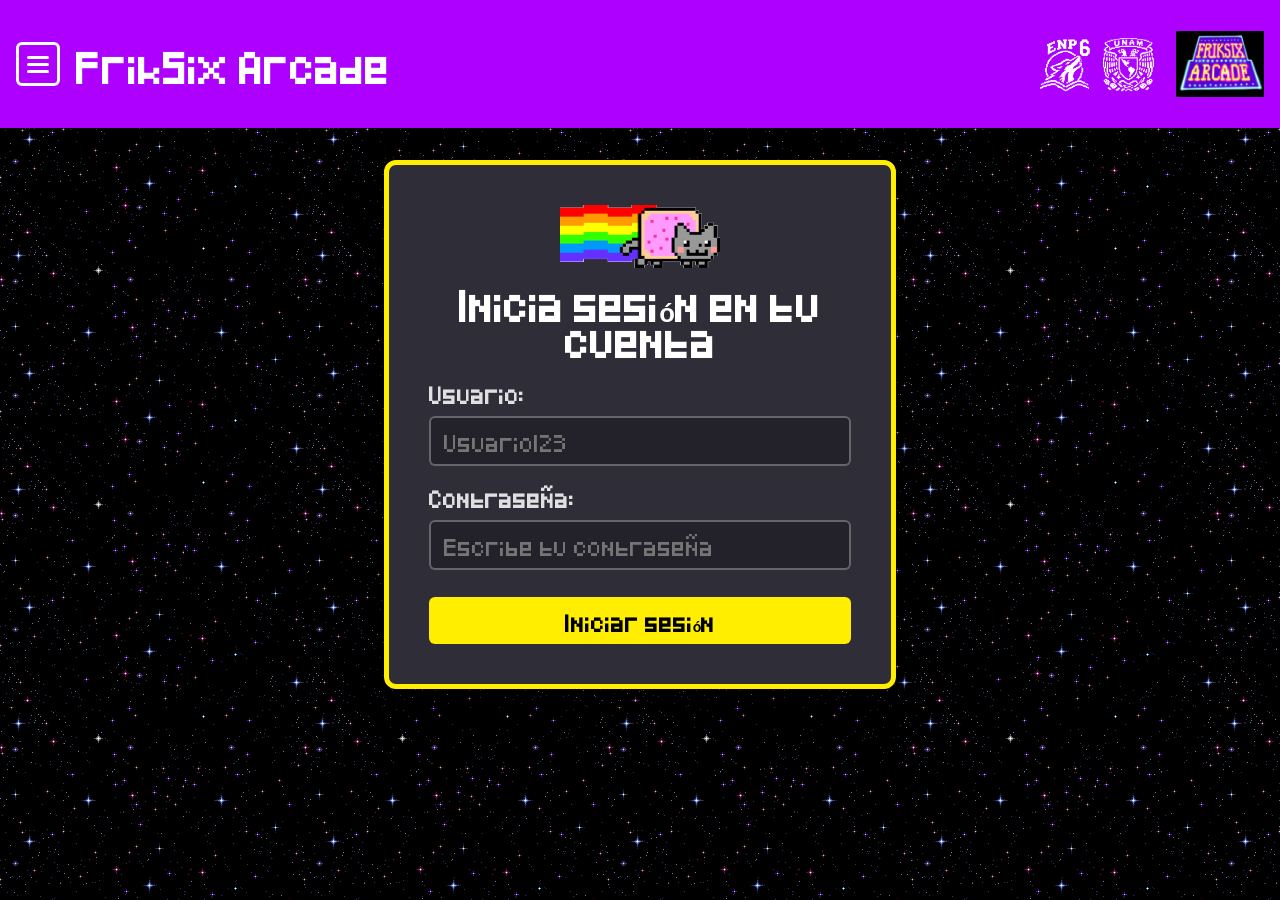
<file: logIn.html>
<!DOCTYPE html>
<html lang="es">
    <head>
        <!-- Metadatos del documento, título y hojas de estilos. -->
        <meta charset="UTF-8">
        <meta name="viewport" content="width=device-width, initial-scale=1.0">
        <title>FrikSix Arcade - Iniciar sesión</title>
        <link rel="stylesheet" href="style.css">
        <link rel="stylesheet" href="css/logIn.css">
        
    </head>
    <body class="login-page">
        <!-- Barra de navegación compartida. -->
        <header class="bar">
    <!-- Botón para abrir y cerrar el menú de navegación. -->
    <button class="menu-toggle" type="button" aria-label="Abrir menú" aria-expanded="false" aria-controls="main-menu">
      <span class="menu-icon" aria-hidden="true"></span>
    </button>
    <a class="brand" href="index.html">FrikSix Arcade</a>
    <!-- Navegación entre las páginas principales del sitio. -->
    <nav class="menu-panel" id="main-menu" aria-label="Menú principal" hidden>
      <a href="index.html">Inicio</a>
      <a href="catalogo.html">Catálogo</a>
      <a href="logIn.html">Iniciar sesión</a>
      <a href="Contabilidad.html">Contabilidad</a>
    </nav>
    <!-- Logotipos institucional y del arcade. -->
    <div class="image-frame">
      <img src="assets/logos/ENP_UNAM.png" alt="Escudos de la UNAM y la ENP">
    </div>
    <div class="image-frame image-frame--local">
      <img src="assets/logos/Friksix Arcade.jpeg" alt="Logotipo de FrikSix Arcade">
    </div>
  </header>
        <!-- Activa las interacciones del menú. -->
        <script src="scripts/Menu.js" defer></script>
  <!-- Tarjeta con la imagen y el formulario de acceso. -->
  <main class="contenedor login-card">
      <img class="nyan-cat" src="assets/NyanCat.gif" alt="Nyan Cat">
    <h2>Inicia sesión en tu cuenta</h2>
      <p class="login-message" id="login-message" role="alert" hidden></p>
    <!-- Campos obligatorios para el usuario y la contraseña. -->
    <form class="login-form" action="scripts/Login.php" method="post">
        <label for="username">Usuario:</label>
        <input type="text" id="username" name="username" required placeholder="Usuario123"
               pattern="[A-Za-z0-9]{3,20}" title="Usa de 3 a 20 letras o números."
               autocomplete="username">
        <label for="password">Contraseña:</label>
        <input type="password" id="password" name="password" required
               placeholder="Escribe tu contraseña"
               title="Usa al menos 12 caracteres y un máximo de 72 bytes."
               autocomplete="current-password">
        <button class="login-submit" type="submit">Iniciar sesión</button>
      </form>
  </main>
        <!-- Valida el usuario y la longitud de la contraseña antes de enviar al PHP. -->
        <script src="scripts/LogIn.js" defer></script>
    </body>
</html>
</file>
<file: style.css>
/* Carga los estilos base, de estructura, contenido y adaptación móvil. */
@import url("./css/base.css");
@import url("./css/layout.css");
@import url("./css/content.css");
@import url("./css/responsive.css");
</file>
<file: css/contabilidad.css>
.accounting-page > h1 {
    width: min(90%, 72rem);
    margin: 1rem auto;
    font-size: clamp(1.1rem, 3vw, 1.8rem);
}

.accounting-card {
    width: min(90% - 2rem, 52rem);
    text-align: center;
    box-shadow: 0 1rem 2.5rem rgba(0, 0, 0, 0.3);
}

.accounting-card h2 {
    margin: 0;
    color: rgb(255, 238, 0);
    font-size: clamp(0.9rem, 2vw, 1.2rem);
}

.accounting-card p {
    margin: 0.75rem 0 1.5rem;
    color: rgba(255, 255, 255, 0.75);
}

.accounting-actions {
    display: grid;
    grid-template-columns: repeat(auto-fit, minmax(min(100%, 14rem), 1fr));
    gap: 0.85rem;
}

.accounting-action {
    display: flex;
    min-height: 3.25rem;
    align-items: center;
    justify-content: center;
    padding: 0.75rem 1rem;
    border: 2px solid rgb(255, 238, 0);
    border-radius: 8px;
    background: rgba(0, 0, 0, 0.25);
    color: white;
    font-weight: 700;
    text-align: center;
    text-decoration: none;
    transition: transform 180ms ease, background-color 180ms ease, border-color 180ms ease;
}

.accounting-action:hover {
    transform: translateY(-2px);
    border-color: rgb(174, 0, 255);
    background: rgb(174, 0, 255);
}

.accounting-action:focus-visible {
    outline: 3px solid white;
    outline-offset: 3px;
}

@media (max-width: 600px) {
    .accounting-card {
        width: calc(100% - 1rem);
    }
}

@media (prefers-reduced-motion: reduce) {
    .accounting-action {
        transition: none;
    }

    .accounting-action:hover {
        transform: none;
    }
}
</file>
<file: css/proveedores.css>
.proveedores-card {
    width: min(90% - 2rem, 52rem);
    margin: 2rem auto;
    box-shadow: 0 1rem 2.5rem rgba(0, 0, 0, 0.3);
}

.proveedores-card h1 {
    margin: 0 0 0.5rem;
    font-size: clamp(1rem, 2.8vw, 1.8rem);
    line-height: 1.5;
    text-align: center;
}

.proveedores-intro {
    margin: 0 auto 1.5rem;
    color: rgba(255, 255, 255, 0.75);
    text-align: center;
}

.proveedores-fields {
    display: grid;
    grid-template-columns: repeat(2, minmax(0, 1fr));
    gap: 1rem;
}

.proveedores-field {
    display: grid;
    align-content: start;
    gap: 0.4rem;
}

.proveedores-field--wide {
    grid-column: 1 / -1;
}

.proveedores-field label {
    font-weight: 700;
}

.proveedores-field input,
.proveedores-field textarea {
    width: 100%;
    min-height: 2.75rem;
    padding: 0.65rem 0.8rem;
    border: 2px solid rgba(255, 255, 255, 0.3);
    border-radius: 6px;
    background: rgb(35, 33, 42);
    color: white;
    font: inherit;
}

.proveedores-field input[type="number"] {
    color-scheme: dark;
    accent-color: rgb(255, 238, 0);
}

.proveedores-field textarea {
    min-height: 6rem;
    resize: vertical;
}

.proveedores-field input:focus-visible,
.proveedores-field textarea:focus-visible {
    border-color: rgb(255, 238, 0);
    outline: 2px solid rgb(255, 238, 0);
    outline-offset: 2px;
}

.proveedores-actions {
    display: flex;
    flex-wrap: wrap;
    gap: 0.75rem;
    margin-top: 1.5rem;
}

.proveedores-actions button {
    min-height: 2.9rem;
    padding: 0.7rem 1rem;
    border: 0;
    border-radius: 6px;
    font: inherit;
    font-weight: 700;
    cursor: pointer;
}

.proveedores-submit {
    background: rgb(255, 238, 0);
    color: black;
}

.proveedores-reset {
    background: rgb(87, 30, 112);
    color: white;
}

.proveedores-actions button:focus-visible {
    outline: 3px solid rgb(255, 238, 0);
    outline-offset: 3px;
}

.proveedores-back {
    display: inline-flex;
    min-height: 2.75rem;
    align-items: center;
    justify-content: center;
    margin-top: 1.5rem;
    padding: 0.6rem 1rem;
    border: 2px solid rgb(255, 238, 0);
    border-radius: 6px;
    color: rgb(255, 238, 0);
    font-weight: 700;
    text-align: center;
    text-decoration: none;
    transition: background-color 180ms ease, color 180ms ease;
}

.proveedores-back:hover {
    background: rgb(174, 0, 255);
    border-color: rgb(174, 0, 255);
    color: white;
}

.proveedores-back:focus-visible {
    outline: 3px solid white;
    outline-offset: 3px;
}

.proveedores-message {
    margin: 1rem 0 0;
    padding: 0.75rem;
    border-radius: 6px;
    background: rgba(0, 128, 0, 0.25);
    color: white;
}

.proveedores-message[hidden] {
    display: none;
}

@media (max-width: 600px) {
    .proveedores-card {
        width: calc(100% - 1rem);
        margin: 1rem auto;
    }

    .proveedores-fields {
        grid-template-columns: minmax(0, 1fr);
    }

    .proveedores-field--wide {
        grid-column: auto;
    }

    .proveedores-actions {
        flex-direction: column;
    }

    .proveedores-back {
        width: 100%;
    }
}
</file>
<file: css/logIn.css>
/* Fondo y centrado del título exclusivo de inicio de sesión. */
.login-page .baner {
    display: grid;
    min-height: clamp(5rem, 12vh, 8rem);
    place-items: center;
    background: linear-gradient(135deg, rgb(47, 45, 56), rgb(87, 30, 112));
}

/* Quita el margen para centrar el título del banner. */
.login-page .baner h1 {
    margin: 0;
}

/* Tarjeta que contiene la imagen y el formulario de acceso. */
.login-card {
    width: min(90% - 2rem, 32rem);
    margin: 2rem auto;
    padding: clamp(1.25rem, 5vw, 2.5rem);
    border-color: rgb(255, 238, 0);
    box-shadow: 0 1rem 2.5rem rgba(0, 0, 0, 0.3);
    font-family: "Pixeled", sans-serif;
}

/* Estilo del título que introduce el formulario. */
.login-card h2 {
    margin: 0 0 1.5rem;
    color: white;
    font-size: clamp(1.2rem, 4vw, 1.6rem);
    line-height: 1.4;
    text-align: center;
}

/* Ordena etiquetas, campos y botón en una columna. */
.login-form {
    display: grid;
    gap: 0.65rem;
}

/* Da contraste y peso a las etiquetas de los campos. */
.login-form label {
    color: rgba(255, 255, 255, 0.85);
    font-weight: 700;
}

/* Estilos compartidos para las casillas de usuario y contraseña. */
.login-form input {
    width: 100%;
    min-height: 2.75rem;
    margin-bottom: 0.5rem;
    padding: 0.65rem 0.8rem;
    border: 2px solid rgba(255, 255, 255, 0.3);
    border-radius: 6px;
    background: rgb(35, 33, 42);
    color: white;
    font: inherit;
}

/* Indicador de foco para quienes navegan con teclado. */
.login-form input:focus-visible {
    border-color: rgb(255, 238, 0);
    outline: 2px solid rgb(255, 238, 0);
    outline-offset: 2px;
}

/* Apariencia principal del botón de envío. */
.login-submit {
    min-height: 2.9rem;
    margin-top: 0.5rem;
    padding: 0.7rem 1rem;
    border: 0;
    border-radius: 6px;
    background: rgb(255, 238, 0);
    color: black;
    font: inherit;
    font-weight: 700;
    cursor: pointer;
    transition: background-color 160ms ease, transform 160ms ease;
}

/* Realce del botón al pasar el cursor. */
.login-submit:hover {
    transform: translateY(-2px);
    background: rgb(139, 0, 204);
}

/* Indicador visible cuando el botón recibe foco. */
.login-submit:focus-visible {
    outline: 3px solid rgb(255, 238, 0);
    outline-offset: 3px;
}

/* Reduce márgenes y adapta la tarjeta en pantallas pequeñas. */
@media (max-width: 600px) {
    .login-card {
        width: calc(100% - 2rem);
        margin: 1rem auto;
    }
}

/* Respeta la preferencia del usuario de reducir movimiento. */
@media (prefers-reduced-motion: reduce) {
    .login-submit {
        transition: none;
    }

    .login-submit:hover {
        transform: none;
    }
}
</file>
